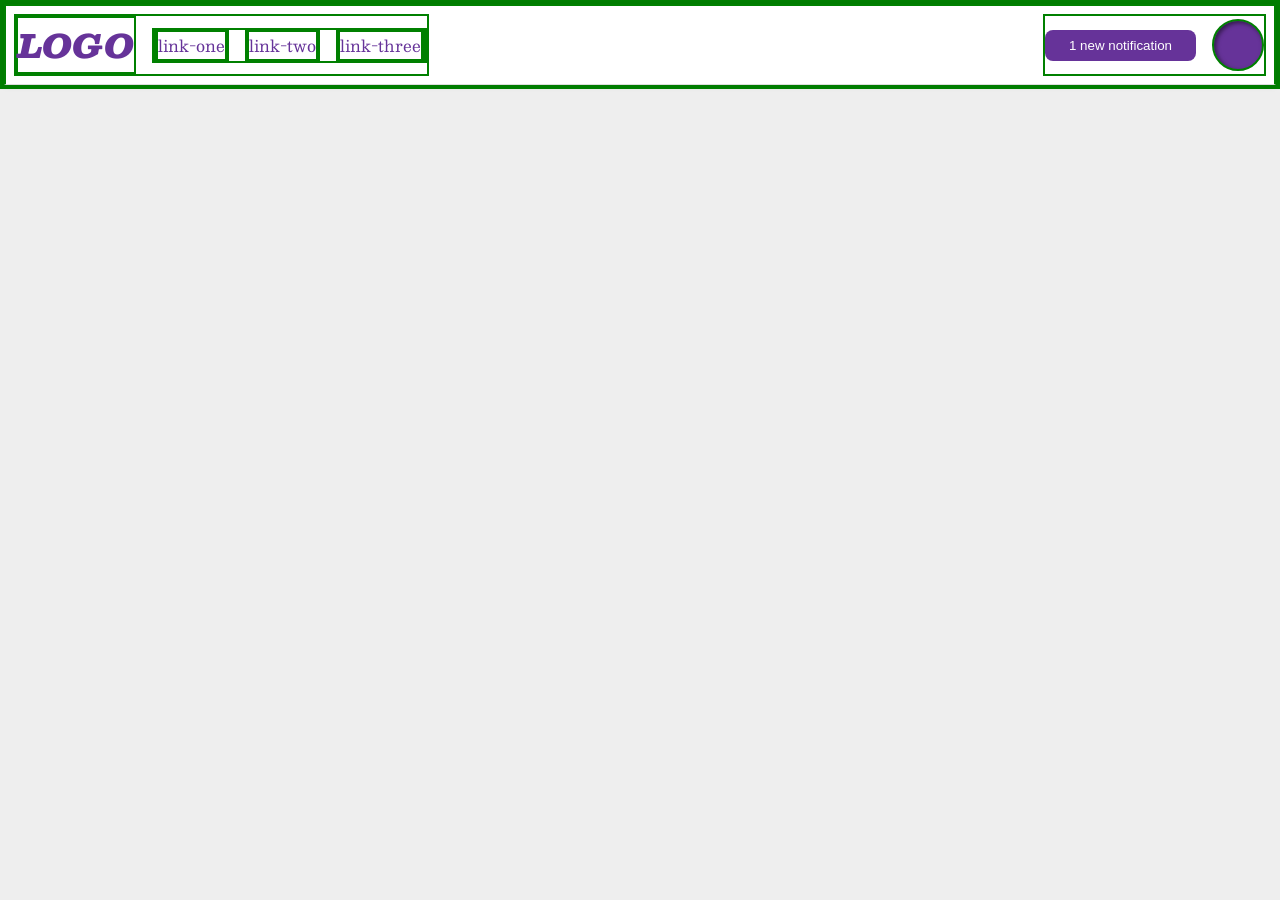
<file: foundations/flex/03-flex-header-2/index.html>
<!DOCTYPE html>
<html lang="en">
  <head>
    <meta charset="UTF-8">
    <meta http-equiv="X-UA-Compatible" content="IE=edge">
    <meta name="viewport" content="width=device-width, initial-scale=1.0">
    <title>Flex Header 2</title>
    <link rel="stylesheet" href="style.css">
  </head>
  <body>
   
      <div class="header">
         <div class="left">
        <div class="logo">
          LOGO
        </div>
        <ul class="links">
          <li><a href="https://google.com">link-one</a></li>
          <li><a href="https://google.com">link-two</a></li>
          <li><a href="https://google.com">link-three</a></li>
        </ul>
        
      </div>
    <div class="right">
      <button class="notifications">
          1 new notification
        </button>
        <div class="profile-image"></div>
    </div>
    </div>
    
  </body>
</html>
</file>
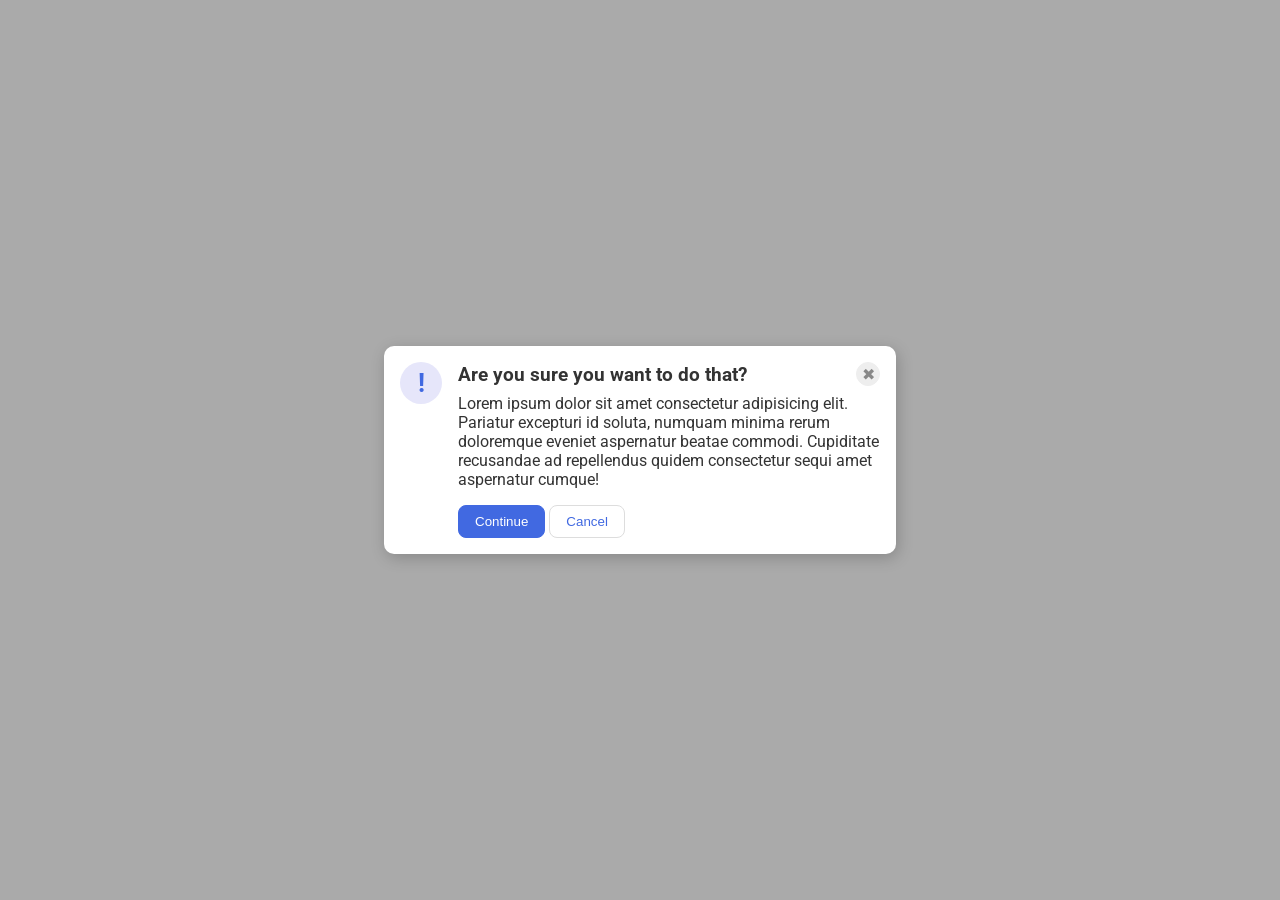
<file: foundations/flex/05-flex-modal/index.html>
<!DOCTYPE html>
<html lang="en">
  <head>
    <meta charset="UTF-8">
    <meta http-equiv="X-UA-Compatible" content="IE=edge">
    <meta name="viewport" content="width=device-width, initial-scale=1.0">
    <link rel="stylesheet" href="style.css">
    <title>Modal</title>
  </head>
  <body>
    <div class="modal">
      <div class="icon">!</div>

      <div class="container">

      <div class="header">Are you sure you want to do that?
      
      <button class="close-button">✖</button>
        
        </div>
      

      <div class="text">Lorem ipsum dolor sit amet consectetur adipisicing elit. Pariatur excepturi id soluta, numquam minima rerum doloremque eveniet aspernatur beatae commodi. Cupiditate recusandae ad repellendus quidem consectetur sequi amet aspernatur cumque!</div>
      
      <button class="continue">Continue</button>
      <button class="cancel">Cancel</button>
      </div>
    </div>
  </body>
</html>
</file>
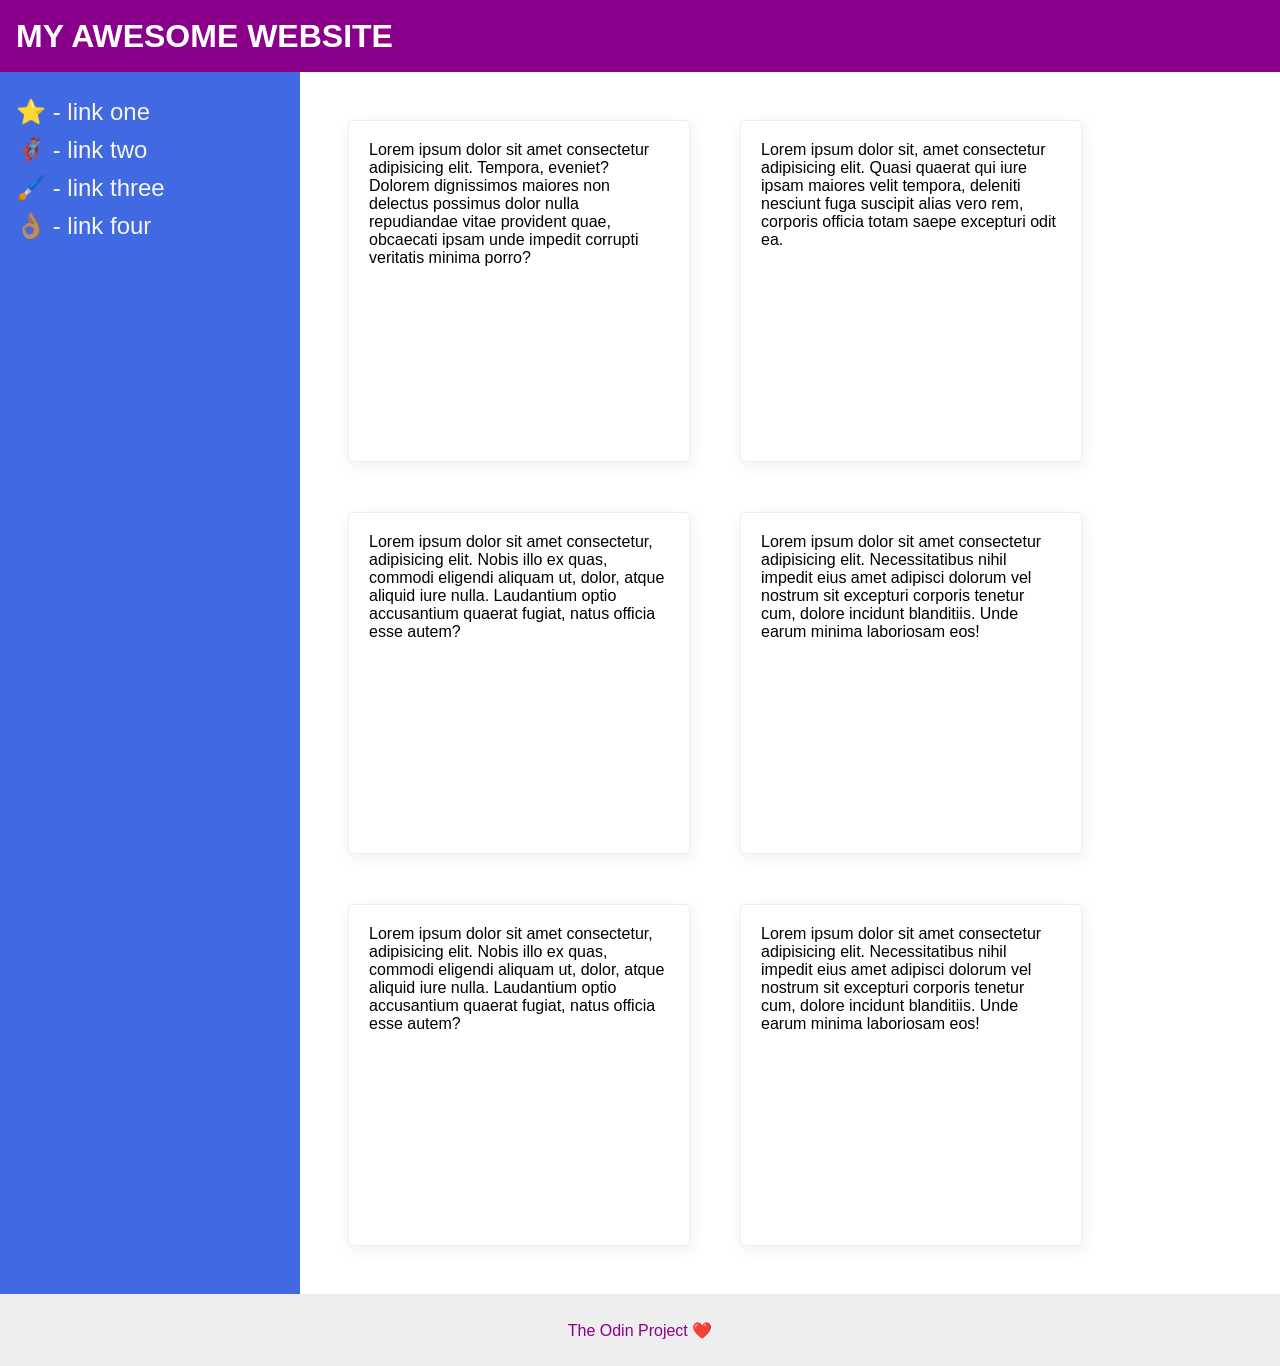
<file: foundations/flex/07-flex-layout-2/index.html>
<!DOCTYPE html>
<html lang="en">
  <head>
    <meta charset="UTF-8">
    <meta http-equiv="X-UA-Compatible" content="IE=edge">
    <meta name="viewport" content="width=device-width, initial-scale=1.0">
    <title>The Holy Grail</title>
    <link rel="stylesheet" href="style.css">
  </head>
  <body>
    <div class="header">
      MY AWESOME WEBSITE
    </div>
    <div class="content">
    <div class="sidebar">
      <ul>
        <li><a href="#">⭐ - link one</a></li>
        <li><a href="#">🦸🏽‍♂️ - link two</a></li>
        <li><a href="#">🖌️ - link three</a></li>
        <li><a href="#">👌🏽 - link four</a></li>
      </ul>
    </div>
    <div class="card-container">
    <div class="card">Lorem ipsum dolor sit amet consectetur adipisicing elit. Tempora, eveniet? Dolorem dignissimos maiores non delectus possimus dolor nulla repudiandae vitae provident quae, obcaecati ipsam unde impedit corrupti veritatis minima porro?</div>
    <div class="card">Lorem ipsum dolor sit, amet consectetur adipisicing elit. Quasi quaerat qui iure ipsam maiores velit tempora, deleniti nesciunt fuga suscipit alias vero rem, corporis officia totam saepe excepturi odit ea.</div>
    <div class="card">Lorem ipsum dolor sit amet consectetur, adipisicing elit. Nobis illo ex quas, commodi eligendi aliquam ut, dolor, atque aliquid iure nulla. Laudantium optio accusantium quaerat fugiat, natus officia esse autem?</div>
    <div class="card">Lorem ipsum dolor sit amet consectetur adipisicing elit. Necessitatibus nihil impedit eius amet adipisci dolorum vel nostrum sit excepturi corporis tenetur cum, dolore incidunt blanditiis. Unde earum minima laboriosam eos!</div>
    <div class="card">Lorem ipsum dolor sit amet consectetur, adipisicing elit. Nobis illo ex quas, commodi eligendi aliquam ut, dolor, atque aliquid iure nulla. Laudantium optio accusantium quaerat fugiat, natus officia esse autem?</div>
    <div class="card">Lorem ipsum dolor sit amet consectetur adipisicing elit. Necessitatibus nihil impedit eius amet adipisci dolorum vel nostrum sit excepturi corporis tenetur cum, dolore incidunt blanditiis. Unde earum minima laboriosam eos!</div>
    </div>
    </div>
    <div class="footer">
      The Odin Project ❤️
    </div>
    
  </body>
</html>
</file>
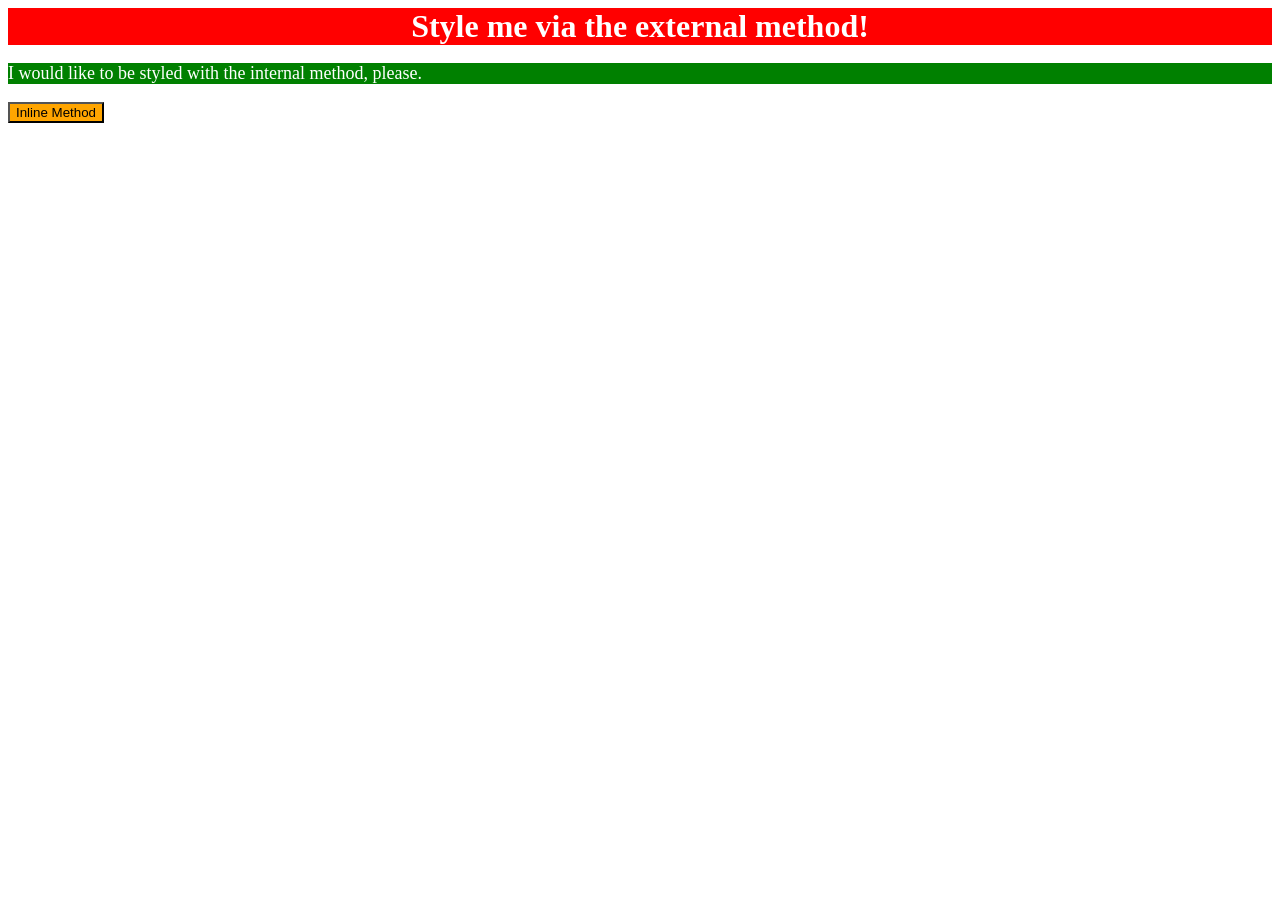
<file: foundations/intro-to-css/01-css-methods/index.html>
<!DOCTYPE html>
<html lang="en">
  <head>
    <meta charset="UTF-8">
    <meta http-equiv="X-UA-Compatible" content="IE=edge">
    <meta name="viewport" content="width=device-width, initial-scale=1.0">
    <title>Methods for Adding CSS</title>
    <link rel="stylesheet" href="styles.css">
    <style>
      p{
        background-color: green;
        color: white;
        font-size: 18px;
      }
    </style>
  </head>
  <body>
    <div class="external">Style me via the external method!</div>
    <p>I would like to be styled with the internal method, please.</p>
    <button style="font-size: 18; background-color: orange;">Inline Method</button>
  </body>
</html>
</file>
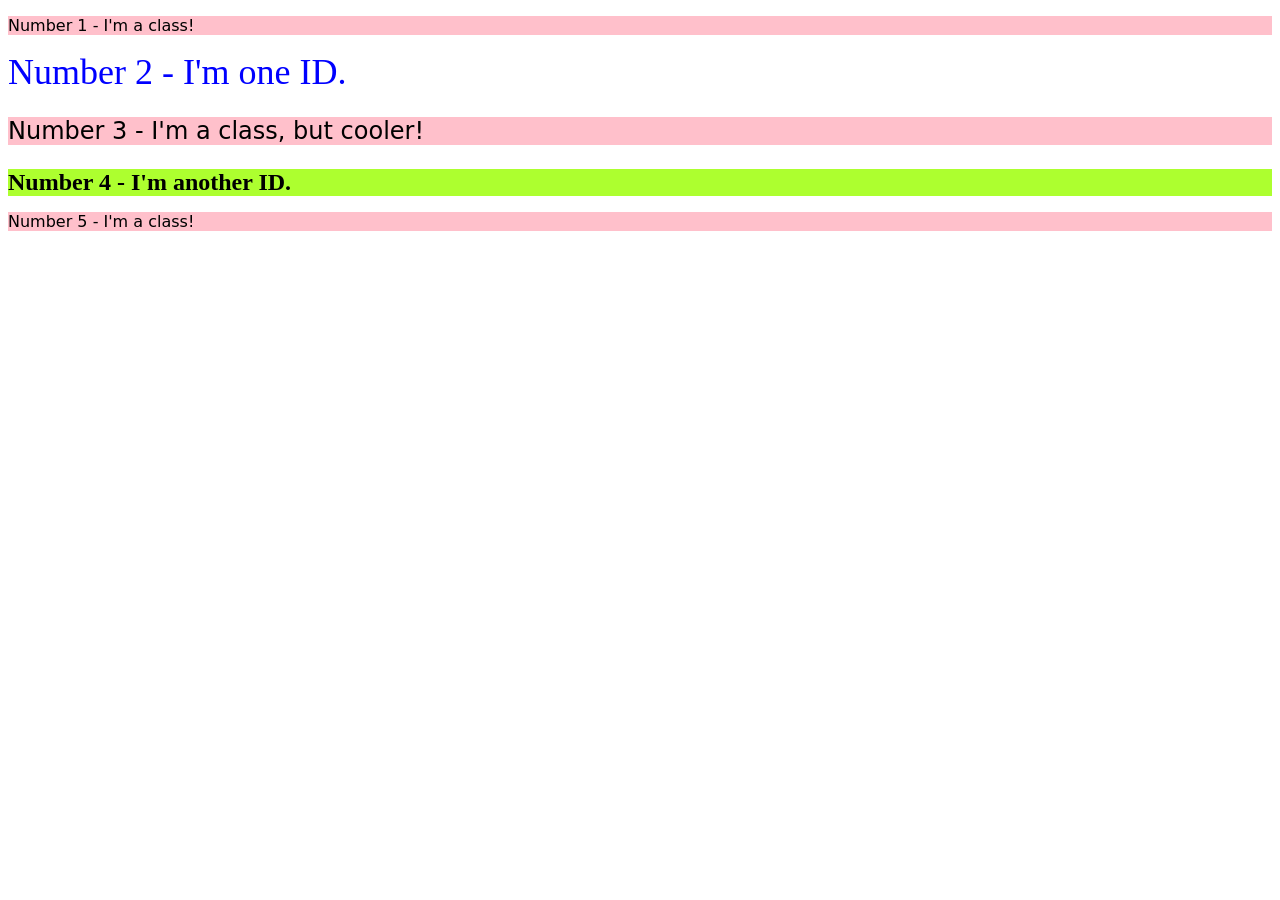
<file: foundations/intro-to-css/02-class-id-selectors/index.html>
<!DOCTYPE html>
<html lang="en">
  <head>
    <meta charset="UTF-8">
    <meta http-equiv="X-UA-Compatible" content="IE=edge">
    <meta name="viewport" content="width=device-width, initial-scale=1.0">
    <title>Class and ID Selectors</title>
    <link rel="stylesheet" href="style.css">
  </head>
  <body>
    <p class="number one">Number 1 - I'm a class!</p>
    <div id="number-two">Number 2 - I'm one ID.</div>
    <p class="number three">Number 3 - I'm a class, but cooler!</p>
    <div id="number-four">Number 4 - I'm another ID.</div>
    <p class="number five">Number 5 - I'm a class!</p>
  </body>
</html>
</file>
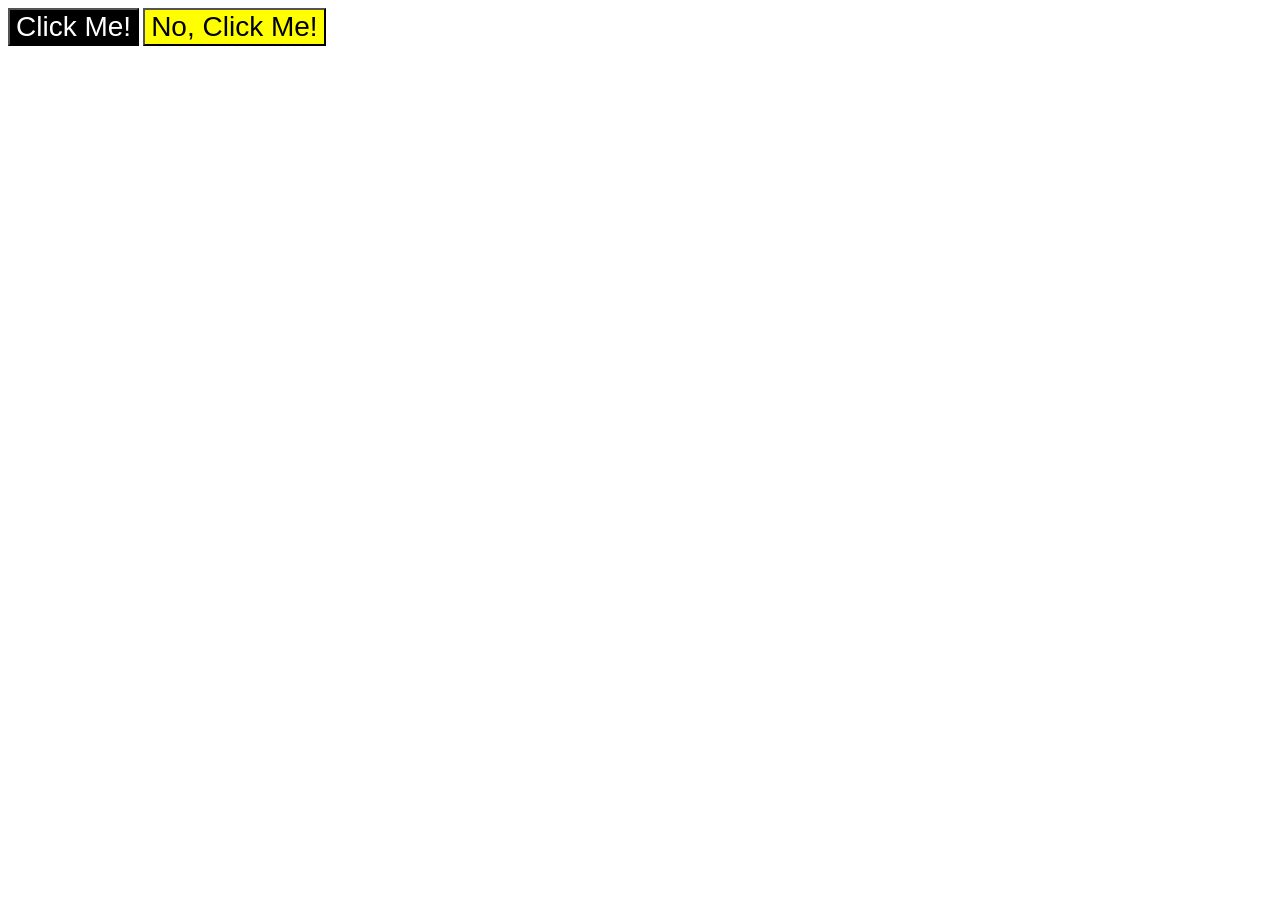
<file: foundations/intro-to-css/03-grouping-selectors/index.html>
<!DOCTYPE html>
<html lang="en">
  <head>
    <meta charset="UTF-8">
    <meta http-equiv="X-UA-Compatible" content="IE=edge">
    <meta name="viewport" content="width=device-width, initial-scale=1.0">
    <title>Grouping Selectors</title>
    <link rel="stylesheet" href="style.css">
  </head>
  <body>
    <button class="black">Click Me!</button>
    <button class="yellow">No, Click Me!</button>
  </body>
</html>
</file>
<file: foundations/flex/03-flex-header-2/style.css>
/* this is some magical font-importing.  
you'll learn about it later. */
@import url('https://fonts.googleapis.com/css2?family=Besley:ital,wght@0,400;1,900&display=swap');

*{
 border: 2px solid green;
}

body {
  margin: 0;
  background: #eee;
  font-family: Besley, serif;
 
}

.header {
  background: white;
  border-bottom: 1px solid #ddd;
  box-shadow: 0 0 8px rgba(0,0,0,.1);
  display: flex;
  justify-content: space-between;
  padding:8px;
}

.profile-image {
  background: rebeccapurple;
  box-shadow: inset 2px 2px 4px rgba(0,0,0,.5);
  border-radius: 50%;
  width: 48px;
  height: 48px;
}

.logo {
  color: rebeccapurple;
  font-size: 32px;
  font-weight: 900;
  font-style: italic;
}

button {
  border: none;
  border-radius: 8px;
  background: rebeccapurple;
  color: white;
  padding: 8px 24px;
}

a {
  /* this removes the line under our links */
  text-decoration: none;
  color: rebeccapurple;
}

ul {
  list-style-type: none;
  display: flex;
  margin: 0;
  padding: 0;
  gap: 16px;
  
}

.left, .right {
  display:flex;
  align-items: center;
  gap:16px;
}
</file>
<file: foundations/flex/05-flex-modal/style.css>
@import url('https://fonts.googleapis.com/css2?family=Roboto:wght@400;700&display=swap');

html, body {
  height: 100%;
}

body {
  font-family: Roboto, sans-serif;
  margin: 0;
  background: #aaa;
  color: #333;
  /* I'll give you this one for free lol */
  display: flex;
  align-items: center;
  justify-content: center;
}

.modal {
  background: white;
  width: 480px;
  border-radius: 10px;
  box-shadow: 2px 4px 16px rgba(0,0,0,.2);
  padding: 10px;
  display: flex;
  gap: 16px;
  padding: 16px;;
}

.icon {
  color: royalblue;
  font-size: 26px;
  font-weight: 700;
  background: lavender;
  width: 42px;
  height: 42px;
  border-radius: 50%;
  display: flex;
  align-items: center;
  justify-content: center;
  flex-shrink: 0;
}

.close-button {
  background: #eee;
  border-radius: 50%;
  color: #888;
  font-weight: 400;
  font-size: 16px;
  height: 24px;
  width: 24px;
  display: flex;
  align-items: center;
  justify-content: center;
  border: 1px solid #eee;
  padding: 0;
}

button {
  cursor: pointer;
  padding: 8px 16px;
  border-radius: 8px;
}

button.continue {
  background: royalblue;
  border: 1px solid royalblue;
  color: white;
}

button.cancel {
  background: white;
  border: 1px solid #ddd;
  color: royalblue;
}

.header{
  display: flex;
  align-items: center;
  justify-content: space-between;
  font-size: larger;
  font-weight: bold;
  margin-bottom: 8px;
  
}

.text{
  margin-bottom: 16px;
}
</file>
<file: foundations/flex/07-flex-layout-2/style.css>
body {
  font-family: -apple-system, BlinkMacSystemFont, 'Segoe UI', Roboto, Oxygen, Ubuntu, Cantarell, 'Open Sans', 'Helvetica Neue', sans-serif;
  margin: 0;
  min-height: 100vh;
  display: flex;
  flex-direction: column;
}

.header {
  height: 72px;
  background: darkmagenta;
  color: white;
  font-size: 32px;
  font-weight: 900;
  display: flex; 
  align-items: center;
  padding-left: 16px;
}

.footer {
  height: 72px;
  background: #eee;
  color: darkmagenta;
  display: flex;
  justify-content: center;
  align-items: center;
}

.sidebar {
  width: 300px;
  background: royalblue;
  box-sizing: border-box;
  flex-wrap: nowrap;
  padding: 16px;
  flex-shrink: 0;
 
  
}

.card {
  border: 1px solid #eee;
  box-shadow: 2px 4px 16px rgba(0,0,0,.06);
  border-radius: 4px;
  flex: 0 0 300px;
  height:  300px;
  padding: 20px;
  
}

.content{
  display: flex;
  flex: 1;
}

.card-container {
  display: flex;
  flex-wrap: wrap;
  gap: 50px;
  padding: 48px;
 
}

ul {
  list-style-type: none;
  margin: 0;
  padding: 0;

}

li{
  margin-top: 10px;
}

a {
  text-decoration: none ;
  color: whitesmoke;
  font-size: 24px;
}
</file>
<file: foundations/intro-to-css/01-css-methods/styles.css>
.external{
    background-color: red;
    color: white;
    font-size: 32px;
    text-align: center;
    font-weight: bold;
}
</file>
<file: foundations/intro-to-css/02-class-id-selectors/style.css>
.number{
    background-color: pink;
    font-family: "Verdana", "DejaVu Sans", sans-serif;

}

#number-two{
    color: blue;
    font-size: 36px;
}

.number.three{
    font-size: 24px;
}

#number-four{
    background-color: greenyellow;
    font-size: 24px;
    font-weight: bold;
}
</file>
<file: foundations/intro-to-css/03-grouping-selectors/style.css>
/* Add CSS Styling */
.black{
    background-color: black;
    color: white;
    
}

.yellow{
    background-color: yellow;

}

.black,.yellow{
    font-family: Helvetica, "Times New Roman", sans-serif;
    font-size: 28px;
}
</file>
